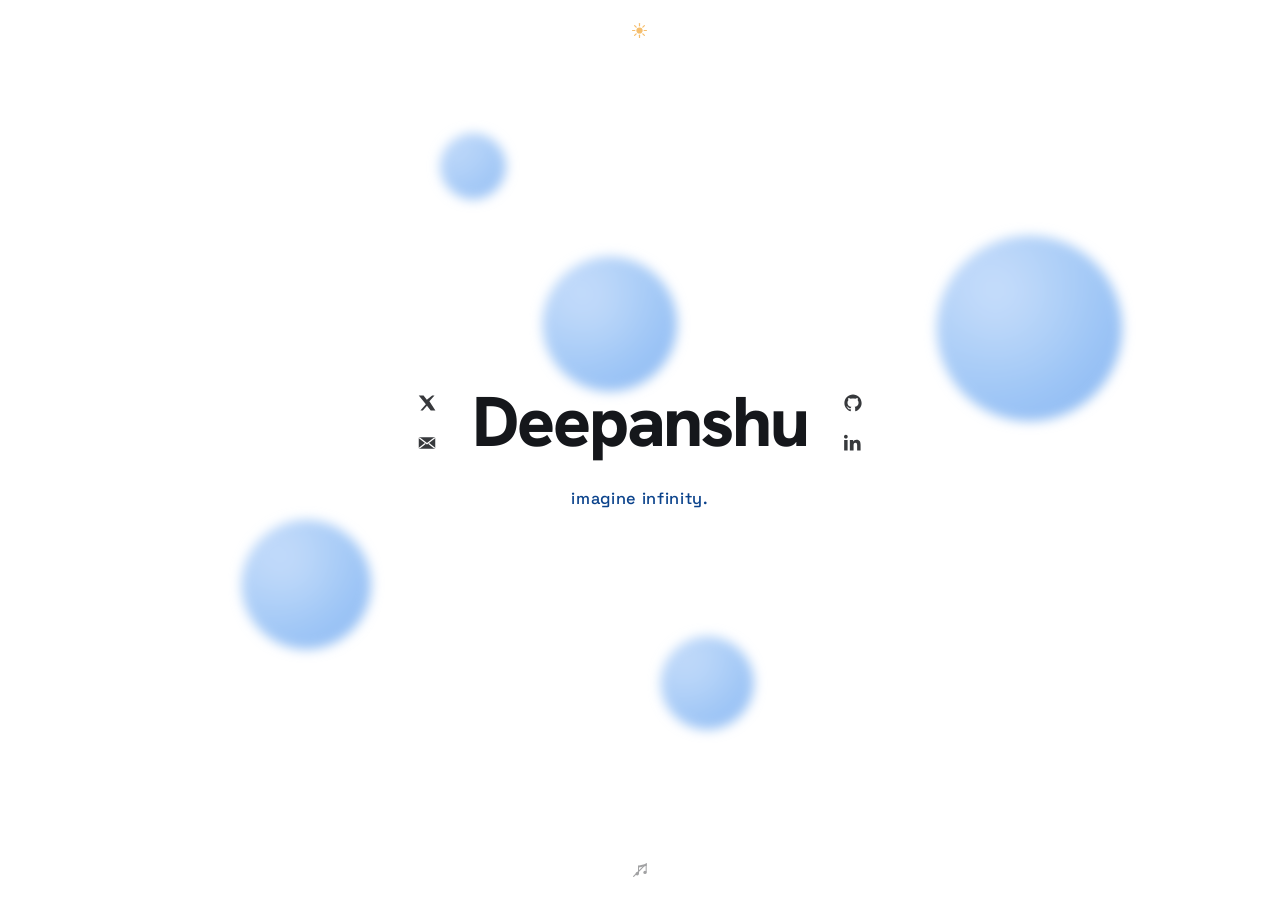
<file: index.html>
<!DOCTYPE html>
<html lang="en">
<head>
    <meta charset="UTF-8">
    <meta name="viewport" content="width=device-width, initial-scale=1.0">
    <meta name="description" content="Deepanshu Chaudhary — imagine infinity.">
    <title>Deepanshu Chaudhary</title>
    <link rel="icon" href="data:image/svg+xml,%3Csvg xmlns='http://www.w3.org/2000/svg' viewBox='0 0 16 16'%3E%3Ccircle cx='8' cy='8' r='6' fill='%231463C6'/%3E%3C/svg%3E">
    <link rel="preconnect" href="https://fonts.googleapis.com">
    <link rel="preconnect" href="https://fonts.gstatic.com" crossorigin>
    <link href="https://fonts.googleapis.com/css2?family=Hanken+Grotesk:wght@700;800&family=Space+Grotesk:wght@400;500;700&display=swap" rel="stylesheet">
    <link rel="stylesheet" href="styles.css">
    <script>
        (function () {
            var t = localStorage.getItem('theme');
            if (t === 'dark' || (!t && matchMedia('(prefers-color-scheme: dark)').matches)) {
                document.documentElement.dataset.theme = 'dark';
            }
        })();
    </script>
</head>
<body>
    <svg class="goo-defs" aria-hidden="true" width="0" height="0">
        <defs>
            <filter id="goo">
                <feGaussianBlur in="SourceGraphic" stdDeviation="16" result="blur"/>
                <feColorMatrix in="blur" mode="matrix" values="1 0 0 0 0  0 1 0 0 0  0 0 1 0 0  0 0 0 22 -11" result="goo"/>
            </filter>
        </defs>
    </svg>

    <div class="balls" aria-hidden="true">
        <span class="ball b1"></span>
        <span class="ball b2"></span>
        <span class="ball b3"></span>
        <span class="ball b4"></span>
        <span class="ball b5"></span>
    </div>

    <button class="glyph glyph-theme pill" id="theme-toggle" type="button" aria-pressed="false" data-pill="lights off" aria-label="Switch to dark mode">
        <svg class="sun" viewBox="0 0 24 24" aria-hidden="true"><circle cx="12" cy="12" r="4.4" fill="currentColor"/><g stroke="currentColor" stroke-width="1.7" stroke-linecap="round"><line x1="12" y1="2.2" x2="12" y2="5.4"/><line x1="12" y1="18.6" x2="12" y2="21.8"/><line x1="2.2" y1="12" x2="5.4" y2="12"/><line x1="18.6" y1="12" x2="21.8" y2="12"/><line x1="5.1" y1="5.1" x2="7.3" y2="7.3"/><line x1="16.7" y1="16.7" x2="18.9" y2="18.9"/><line x1="5.1" y1="18.9" x2="7.3" y2="16.7"/><line x1="16.7" y1="7.3" x2="18.9" y2="5.1"/></g></svg>
        <svg class="moon" viewBox="0 0 24 24" aria-hidden="true"><path fill="currentColor" d="M20.4 13.6A8.5 8.5 0 1 1 10.4 3.6a6.8 6.8 0 0 0 10 10z"/></svg>
    </button>

    <main class="stage">
        <div class="hero">
            <div class="glyphs">
                <a class="glyph pill" href="https://twitter.com/depxanshu" data-pill="@depxanshu" aria-label="Visit X profile">
                    <svg viewBox="0 0 24 24" aria-hidden="true"><path fill="currentColor" d="M18.9 2H22l-6.8 7.8L23.2 22h-6.3l-4.9-6.4L6.4 22H3.2l7.3-8.3L1 2h6.4l4.4 5.8L18.9 2z"/></svg>
                </a>
                <button class="glyph pill" id="copy-email" type="button" data-pill="deepanshuchaudharyy@gmail.com" aria-label="Copy email address">
                    <svg viewBox="0 0 24 24" aria-hidden="true"><path fill="currentColor" d="M2.2 4.4h19.6c.7 0 1.2.5 1.2 1.2v12.8c0 .7-.5 1.2-1.2 1.2H2.2c-.7 0-1.2-.5-1.2-1.2V5.6c0-.7.5-1.2 1.2-1.2z"/><path fill="none" stroke="var(--paper)" stroke-width="1.7" stroke-linejoin="round" d="M1.6 5.1L12 13l10.4-7.9M1.6 19l8-6.3M22.4 19l-8-6.3"/></svg>
                </button>
            </div>

            <div class="name-wrap">
                <h1 class="name" id="name">Deepanshu<span class="name-overlay" aria-hidden="true">Deepanshu</span><span class="name-overlay" aria-hidden="true">Deepanshu</span><span class="name-overlay" aria-hidden="true">Deepanshu</span><span class="name-overlay" aria-hidden="true">Deepanshu</span><span class="name-overlay" aria-hidden="true">Deepanshu</span></h1>
            </div>

            <div class="glyphs glyphs-right">
                <a class="glyph pill" href="https://github.com/deepxanshu" data-pill="deepxanshu" aria-label="Visit GitHub profile">
                    <svg viewBox="0 0 24 24" aria-hidden="true"><path fill="currentColor" d="M12 .5C5.65.5.5 5.65.5 12c0 5.08 3.29 9.39 7.86 10.91.58.11.79-.25.79-.55 0-.27-.01-1.17-.02-2.12-3.2.7-3.88-1.36-3.88-1.36-.52-1.33-1.28-1.68-1.28-1.68-1.04-.71.08-.7.08-.7 1.15.08 1.76 1.19 1.76 1.19 1.03 1.76 2.69 1.25 3.35.96.1-.75.4-1.25.72-1.54-2.55-.29-5.24-1.28-5.24-5.69 0-1.26.45-2.28 1.19-3.09-.12-.29-.52-1.46.11-3.05 0 0 .97-.31 3.18 1.18.92-.26 1.91-.38 2.9-.39.98 0 1.98.13 2.9.39 2.2-1.49 3.17-1.18 3.17-1.18.63 1.59.23 2.76.12 3.05.74.81 1.18 1.83 1.18 3.09 0 4.42-2.69 5.39-5.25 5.68.41.35.78 1.05.78 2.12 0 1.53-.01 2.76-.01 3.14 0 .3.2.66.8.55C20.22 21.38 23.5 17.08 23.5 12c0-6.35-5.15-11.5-11.5-11.5z"/></svg>
                </a>
                <a class="glyph pill" href="https://linkedin.com/in/deepanshuchaudhary" data-pill="deepanshu chaudhary" aria-label="Visit LinkedIn profile">
                    <svg viewBox="0 0 24 24" aria-hidden="true"><path fill="currentColor" d="M4.98 3.5C4.98 4.88 3.87 6 2.5 6S0 4.88 0 3.5 1.12 1 2.5 1s2.48 1.12 2.48 2.5zM.2 8h4.6v14H.2V8zm7.6 0h4.4v1.9h.06c.61-1.16 2.11-2.38 4.35-2.38 4.65 0 5.51 3.06 5.51 7.04V22h-4.6v-6.6c0-1.58-.03-3.6-2.2-3.6-2.2 0-2.53 1.72-2.53 3.5V22H7.8V8z"/></svg>
                </a>
            </div>
        </div>

        <button class="identity-line pill" id="surface" type="button" aria-expanded="false" aria-controls="surfaced" data-pill="curious?">imagine infinity.</button>

        <div class="reveal">
            <div class="reveal-clip">
                <section class="surfaced" id="surfaced">
                    <p>i'm on the founding team at <a class="text-link" href="https://furtherai.com">FurtherAI</a>, teaching software to read the fine print. before that i sold things on the internet, ran a small growth agency, and kept wandering into systems that needed to work.</p>
                    <p>most of what i chase is memory &mdash; how a scattered thought finds its way back right when it matters. agents, notes that resurface, small systems that turn thinking into motion.</p>
                    <p>i write fragments about becoming: ambition, free will, limits, and the fun we forgot to bring along.</p>
                    <a class="quiet-link" href="writing.html">ideas <span aria-hidden="true">&rarr;</span></a>
                </section>
            </div>
        </div>
    </main>

    <button class="glyph glyph-music pill muted" id="music" type="button" data-pill="play something" aria-pressed="false" aria-label="Play background sound">
        <svg viewBox="0 0 24 24" aria-hidden="true"><g fill="currentColor"><circle cx="7.9" cy="17.6" r="2.5"/><circle cx="19.5" cy="15.6" r="2.5"/><rect x="9" y="5.6" width="1.5" height="12"/><rect x="20.5" y="3.4" width="1.5" height="12.2"/><polygon points="9,5.6 22,2.8 22,5.7 9,8.5"/></g><line class="slash" x1="2.5" y1="21.5" x2="21.5" y2="2.5" stroke="currentColor" stroke-width="1.8" stroke-linecap="round"/></svg>
    </button>

    <script src="site.js"></script>
</body>
</html>
</file>
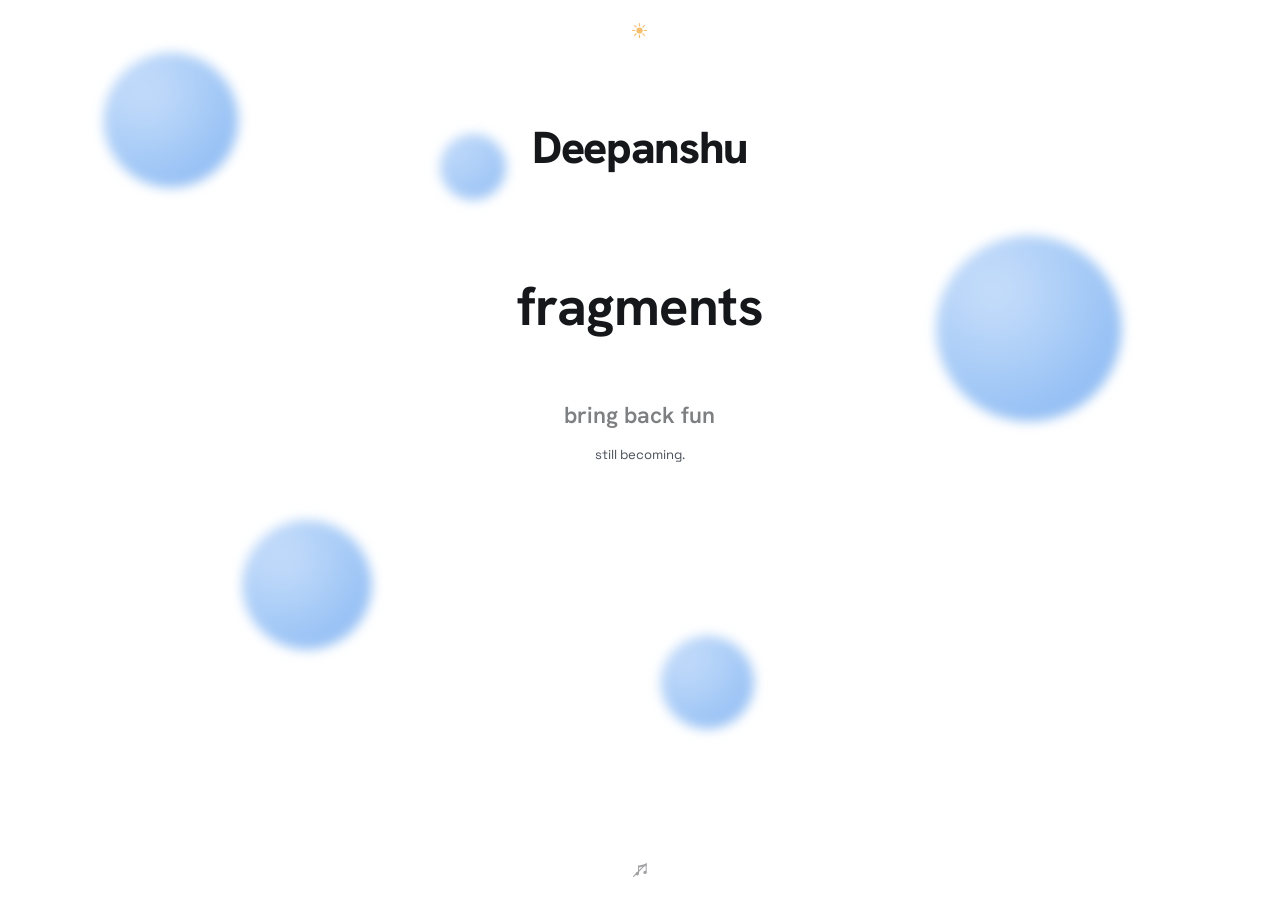
<file: writing.html>
<!DOCTYPE html>
<html lang="en">
<head>
    <meta charset="UTF-8">
    <meta name="viewport" content="width=device-width, initial-scale=1.0">
    <meta name="description" content="fragments — writing by Deepanshu Chaudhary.">
    <title>fragments &mdash; Deepanshu Chaudhary</title>
    <link rel="icon" href="data:image/svg+xml,%3Csvg xmlns='http://www.w3.org/2000/svg' viewBox='0 0 16 16'%3E%3Ccircle cx='8' cy='8' r='6' fill='%231463C6'/%3E%3C/svg%3E">
    <link rel="preconnect" href="https://fonts.googleapis.com">
    <link rel="preconnect" href="https://fonts.gstatic.com" crossorigin>
    <link href="https://fonts.googleapis.com/css2?family=Hanken+Grotesk:wght@700;800&family=Space+Grotesk:wght@400;500;700&display=swap" rel="stylesheet">
    <link rel="stylesheet" href="styles.css">
    <script>
        (function () {
            var t = localStorage.getItem('theme');
            if (t === 'dark' || (!t && matchMedia('(prefers-color-scheme: dark)').matches)) {
                document.documentElement.dataset.theme = 'dark';
            }
        })();
    </script>
</head>
<body>
    <svg class="goo-defs" aria-hidden="true" width="0" height="0">
        <defs>
            <filter id="goo">
                <feGaussianBlur in="SourceGraphic" stdDeviation="16" result="blur"/>
                <feColorMatrix in="blur" mode="matrix" values="1 0 0 0 0  0 1 0 0 0  0 0 1 0 0  0 0 0 22 -11" result="goo"/>
            </filter>
        </defs>
    </svg>

    <div class="balls" aria-hidden="true">
        <span class="ball b1"></span>
        <span class="ball b2"></span>
        <span class="ball b3"></span>
        <span class="ball b4"></span>
        <span class="ball b5"></span>
    </div>

    <button class="glyph glyph-theme pill" id="theme-toggle" type="button" aria-pressed="false" data-pill="lights off" aria-label="Switch to dark mode">
        <svg class="sun" viewBox="0 0 24 24" aria-hidden="true"><circle cx="12" cy="12" r="4.4" fill="currentColor"/><g stroke="currentColor" stroke-width="1.7" stroke-linecap="round"><line x1="12" y1="2.2" x2="12" y2="5.4"/><line x1="12" y1="18.6" x2="12" y2="21.8"/><line x1="2.2" y1="12" x2="5.4" y2="12"/><line x1="18.6" y1="12" x2="21.8" y2="12"/><line x1="5.1" y1="5.1" x2="7.3" y2="7.3"/><line x1="16.7" y1="16.7" x2="18.9" y2="18.9"/><line x1="5.1" y1="18.9" x2="7.3" y2="16.7"/><line x1="16.7" y1="7.3" x2="18.9" y2="5.1"/></g></svg>
        <svg class="moon" viewBox="0 0 24 24" aria-hidden="true"><path fill="currentColor" d="M20.4 13.6A8.5 8.5 0 1 1 10.4 3.6a6.8 6.8 0 0 0 10 10z"/></svg>
    </button>

    <main class="stage stage-writing">
        <div class="hero hero-small">
            <div class="name-wrap">
                <h1 class="name" id="name"><a class="name-link pill" href="index.html" data-pill="home">Deepanshu</a><span class="name-overlay" aria-hidden="true">Deepanshu</span><span class="name-overlay" aria-hidden="true">Deepanshu</span><span class="name-overlay" aria-hidden="true">Deepanshu</span><span class="name-overlay" aria-hidden="true">Deepanshu</span><span class="name-overlay" aria-hidden="true">Deepanshu</span></h1>
            </div>
        </div>

        <section class="writing">
            <h2 class="writing-title">fragments</h2>
            <p class="entry">bring back fun</p>
            <p class="note">still becoming.</p>
        </section>
    </main>

    <button class="glyph glyph-music pill muted" id="music" type="button" data-pill="play something" aria-pressed="false" aria-label="Play background sound">
        <svg viewBox="0 0 24 24" aria-hidden="true"><g fill="currentColor"><circle cx="7.9" cy="17.6" r="2.5"/><circle cx="19.5" cy="15.6" r="2.5"/><rect x="9" y="5.6" width="1.5" height="12"/><rect x="20.5" y="3.4" width="1.5" height="12.2"/><polygon points="9,5.6 22,2.8 22,5.7 9,8.5"/></g><line class="slash" x1="2.5" y1="21.5" x2="21.5" y2="2.5" stroke="currentColor" stroke-width="1.8" stroke-linecap="round"/></svg>
    </button>

    <script src="site.js"></script>
</body>
</html>
</file>
<file: styles.css>
:root {
    --paper: #ffffff;
    --ink: #15171b;
    --muted: #494f58;
    --line: #d5dde8;
    --accent: #1463c6;
    --accent-strong: #0b438c;
    --pill-bg: #10131a;
    --pill-fg: #ffffff;
    --display: "Hanken Grotesk", ui-sans-serif, system-ui, sans-serif;
    --body: "Space Grotesk", ui-sans-serif, system-ui, sans-serif;
}

:root[data-theme="dark"] {
    --paper: #0a0e14;
    --ink: #ffffff;
    --muted: #c3ccd8;
    --line: #223047;
    --accent: #6fa8ef;
    --accent-strong: #9cc4f5;
    --pill-bg: #ffffff;
    --pill-fg: #10131a;
}

* {
    box-sizing: border-box;
}

html,
body {
    min-width: 0;
    margin: 0;
    color: var(--ink);
    background: var(--paper);
}

body {
    font-family: var(--body);
    font-size: 16px;
    line-height: 1.65;
    text-rendering: optimizeLegibility;
    -webkit-font-smoothing: antialiased;
    overflow-x: hidden;
    transition: background-color 400ms ease, color 400ms ease;
}

a {
    color: inherit;
}

:focus-visible {
    outline: 2px solid var(--accent);
    outline-offset: 4px;
    border-radius: 2px;
}

.goo-defs {
    position: absolute;
    width: 0;
    height: 0;
}

/* ---------- metaballs: soft dimensional blobs that melt together ---------- */

.balls {
    position: fixed;
    inset: 0;
    z-index: 0;
    overflow: hidden;
    pointer-events: none;
    filter: url(#goo) blur(6px);
}

.ball {
    position: absolute;
    top: 0;
    left: 0;
    border-radius: 50%;
    background: radial-gradient(circle at 32% 30%, #cbe0fb 0%, #a3c9f7 52%, #7fb0f0 100%);
    will-change: transform;
    transition: background 400ms ease;
}

:root[data-theme="dark"] .ball {
    background: radial-gradient(circle at 32% 30%, #2b5da0 0%, #1a3d6e 55%, #122c50 100%);
}

.b1 { width: 190px; height: 190px; }
.b2 { width: 135px; height: 135px; }
.b3 { width: 100px; height: 100px; }
.b4 { width: 75px; height: 75px; }

/* the one that follows the cursor: big enough to swallow the name */
.b5 { width: 140px; height: 140px; }

/* ---------- stage ---------- */

.stage {
    position: relative;
    z-index: 1;
    display: flex;
    flex-direction: column;
    align-items: center;
    justify-content: center;
    min-height: 100svh;
    padding: 64px clamp(20px, 5vw, 48px);
    text-align: center;
}

/* ---------- hero: glyphs + name ---------- */

.hero {
    display: flex;
    align-items: center;
    gap: clamp(20px, 3.5vw, 36px);
}

.glyphs {
    position: relative;
    z-index: 3; /* keep the glyph labels above the name, not painted behind it */
    display: flex;
    flex-direction: column;
    gap: clamp(14px, 2.6vh, 22px);
}

/* bare icons with a playful wiggle on hover */

.glyph {
    display: inline-flex;
    padding: 0;
    border: 0;
    background: none;
    color: var(--ink);
    cursor: pointer;
    line-height: 0;
    opacity: 0.85;
    transition: color 160ms ease, opacity 160ms ease;
}

.glyph:hover,
.glyph:focus-visible {
    color: var(--accent);
    opacity: 1;
}

.glyph svg {
    width: 18px;
    height: 18px;
    display: block;
}

.glyph svg {
    transition: transform 150ms ease;
}

.glyph:hover svg {
    transform: scale(1.12);
}

/* the theme toggle stays pinned at the top, the music note at the bottom
   (double-class so position:fixed outranks .pill's position:relative) */

.glyph.glyph-theme {
    position: fixed;
    top: 22px;
    left: 50%;
    margin-left: -9px;
    z-index: 3;
    opacity: 0.75;
}

.glyph-theme svg {
    width: 17px;
    height: 17px;
}

.glyph-theme .sun { color: #f2a93d; }
.glyph-theme .moon { color: #cdd6e6; display: none; }

:root[data-theme="dark"] .glyph-theme .sun { display: none; }
:root[data-theme="dark"] .glyph-theme .moon { display: block; }

.glyph.glyph-music {
    position: fixed;
    bottom: 22px;
    left: 50%;
    margin-left: -8px;
    z-index: 3;
    opacity: 0.55;
}

.glyph-music svg {
    width: 16px;
    height: 16px;
}

.glyph-music .slash { display: none; }
.glyph-music.muted .slash { display: block; }
.glyph-music.muted { opacity: 0.4; }

.name-wrap {
    position: relative;
}

.name {
    position: relative;
    margin: 0;
    font-family: var(--display);
    font-size: clamp(2.4rem, 7.8vw, 4.4rem);
    font-weight: 800;
    letter-spacing: -0.03em;
    line-height: 1;
    white-space: nowrap;
    cursor: default;
}

.name-link {
    text-decoration: none;
    cursor: pointer;
}

.name-overlay {
    position: absolute;
    inset: 0;
    color: var(--accent);
    pointer-events: none;
    clip-path: circle(0px at -100px -100px);
}

/* ---------- identity line = the trigger ---------- */

.identity-line {
    margin: clamp(18px, 3.5vh, 30px) 0 0;
    padding: 0 2px 3px;
    border: 0;
    border-bottom: 1px solid transparent;
    background: none;
    color: var(--accent-strong);
    font-family: var(--body);
    font-size: 1.02rem;
    font-weight: 500;
    letter-spacing: 0.04em;
    cursor: pointer;
    transition: color 160ms ease, border-color 160ms ease;
}

.identity-line:hover {
    color: var(--accent);
    border-bottom-color: var(--accent);
}

/* ---------- the reveal: name drifts up, words come down ---------- */

.reveal {
    display: grid;
    grid-template-rows: 0fr;
    width: 100%;
    transition: grid-template-rows 380ms cubic-bezier(0.33, 1, 0.68, 1);
}

.reveal-clip {
    overflow: hidden;
}

.surfaced {
    max-width: 33em;
    margin: 0 auto;
    padding: clamp(24px, 4.5vh, 40px) 4px 8px;
    visibility: hidden;
    opacity: 0;
    transform: translateY(10px);
    transition: opacity 300ms ease 90ms, transform 300ms ease 90ms, visibility 0s 400ms;
}

html.surfaced-open .reveal {
    grid-template-rows: 1fr;
}

html.surfaced-open .surfaced {
    visibility: visible;
    opacity: 1;
    transform: none;
    transition: opacity 300ms ease 140ms, transform 340ms ease 140ms;
}

.surfaced p {
    margin: 0 0 14px;
    color: var(--muted);
    font-size: 0.95rem;
    line-height: 1.6;
}

:root[data-theme="dark"] .surfaced p {
    color: #ffffff;
}

.text-link {
    color: inherit;
    text-decoration: none;
    border-bottom: 1px solid var(--line);
    transition: color 150ms ease, border-color 150ms ease;
}

.text-link:hover {
    color: var(--accent);
    border-color: var(--accent);
}

.quiet-link {
    display: inline-block;
    margin-top: 2px;
    color: var(--accent);
    font-size: 0.92rem;
    font-weight: 500;
    text-decoration: none;
    border-bottom: 1px solid transparent;
    transition: border-color 150ms ease;
}

.quiet-link:hover {
    border-color: var(--accent);
}

/* ---------- hover labels: small, dense, quick ---------- */

.pill {
    position: relative;
}

.pill::after {
    content: attr(data-pill);
    position: absolute;
    bottom: calc(100% + 8px);
    left: 50%;
    transform: translate(-50%, 3px);
    padding: 3px 7px;
    border-radius: 2px;
    background: var(--pill-bg);
    color: var(--pill-fg);
    font-family: var(--body);
    font-size: 0.6rem;
    font-weight: 600;
    letter-spacing: 0.07em;
    text-transform: uppercase;
    line-height: 1.5;
    white-space: nowrap;
    opacity: 0;
    pointer-events: none;
    transition: opacity 140ms ease, transform 140ms ease;
    z-index: 2;
}

.pill:hover::after,
.pill:focus-visible::after {
    opacity: 1;
    transform: translate(-50%, 0);
}

.name-link.pill::after {
    bottom: calc(100% - 4px);
}

/* the theme toggle's label opens downward so it never leaves the viewport */

.glyph-theme.pill::after {
    bottom: auto;
    top: calc(100% + 8px);
}

@media (hover: none) {
    .pill::after { display: none; }
}

/* ---------- writing page ---------- */

.stage-writing {
    justify-content: flex-start;
    padding-top: clamp(64px, 14vh, 140px);
}

.hero-small .name {
    font-size: clamp(1.9rem, 5.5vw, 2.8rem);
}

.writing {
    margin-top: clamp(56px, 12vh, 110px);
}

.writing-title {
    margin: 0 0 clamp(36px, 7vh, 64px);
    font-family: var(--display);
    font-size: clamp(2rem, 6vw, 3.4rem);
    font-weight: 700;
    letter-spacing: -0.01em;
    line-height: 1;
}

.entry {
    margin: 0 0 10px;
    color: var(--ink);
    font-family: var(--display);
    font-size: clamp(1.15rem, 3vw, 1.45rem);
    font-weight: 600;
    opacity: 0.55;
}

.note {
    margin: 0;
    color: var(--muted);
    font-size: 0.82rem;
}

/* ---------- motion preferences / small screens ---------- */

@media (prefers-reduced-motion: reduce) {
    body,
    .reveal,
    .surfaced,
    .ball {
        transition: none;
    }

    .glyph:hover svg {
        transform: none;
    }
}

@media (max-width: 560px) {
    .hero {
        gap: 16px;
    }

    .glyph svg {
        width: 16px;
        height: 16px;
    }

    .surfaced p {
        font-size: 0.92rem;
    }
}
</file>
